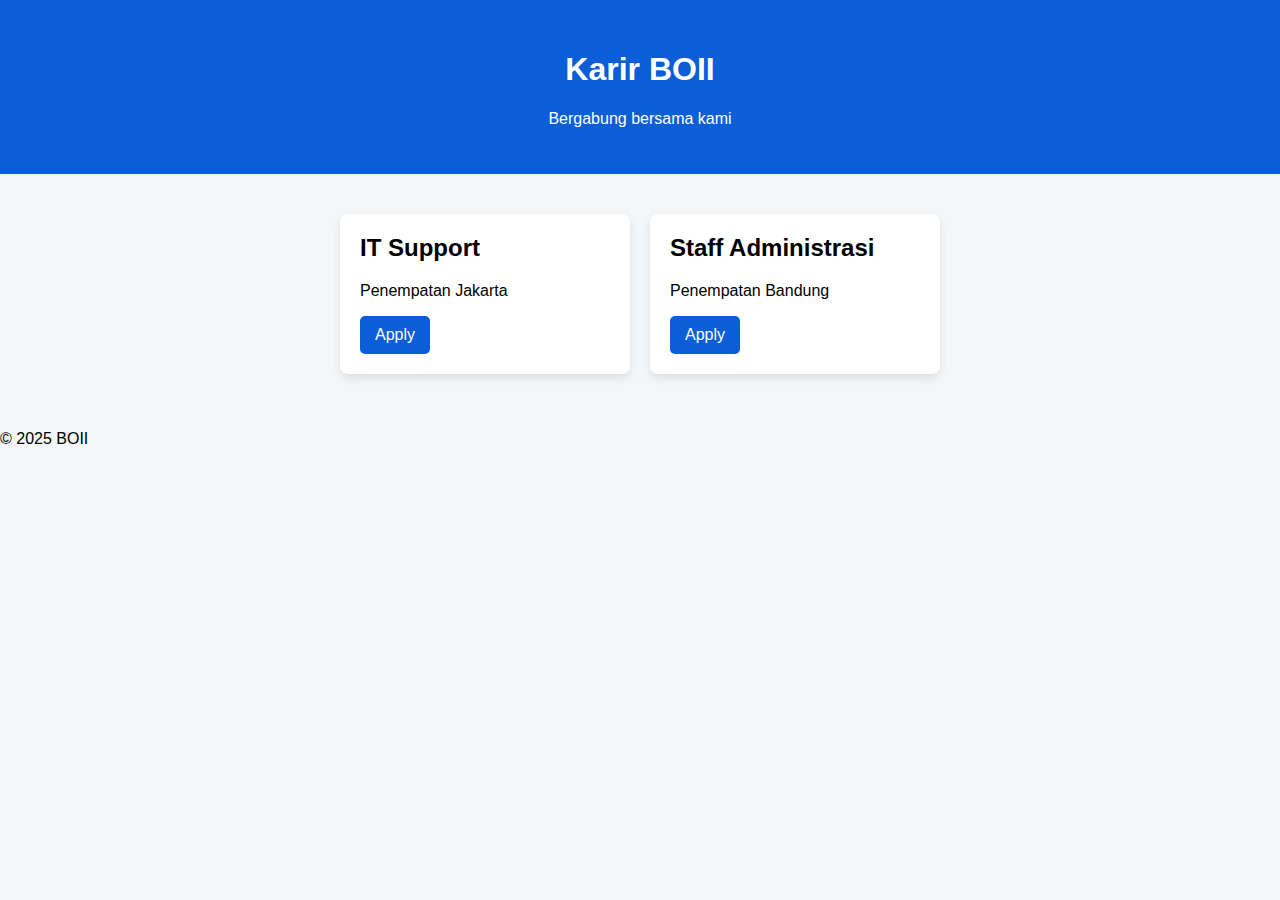
<file: index.html>
<!DOCTYPE html>
<html lang="id">
<head>
  <meta charset="UTF-8">
  <title>Karir BOII</title>
  <link rel="stylesheet" href="css/style.css">
</head>
<body>

<header class="header">
  <h1>Karir BOII</h1>
  <p>Bergabung bersama kami</p>
</header>

<section class="jobs">
  <div class="job-card">
    <h2>IT Support</h2>
    <p>Penempatan Jakarta</p>
    <a href="apply.html" class="btn">Apply</a>
  </div>

  <div class="job-card">
    <h2>Staff Administrasi</h2>
    <p>Penempatan Bandung</p>
    <a href="apply.html" class="btn">Apply</a>
  </div>
</section>

<footer>
  <p>© 2025 BOII</p>
</footer>

</body>
</html>
</file>
<file: css/style.css>
body {
  font-family: Arial, sans-serif;
  margin: 0;
  background: #f4f6f8;
}

.header {
  background: #0b5ed7;
  color: white;
  padding: 30px;
  text-align: center;
}

.jobs {
  display: flex;
  justify-content: center;
  gap: 20px;
  padding: 40px;
}

.job-card {
  background: white;
  padding: 20px;
  width: 250px;
  border-radius: 8px;
  box-shadow: 0 4px 10px rgba(0,0,0,0.1);
}

.job-card h2 {
  margin-top: 0;
}

.btn {
  display: inline-block;
  background: #0b5ed7;
  color: white;
  padding: 10px 15px;
  text-decoration: none;
  border-radius: 5px;
}

.form-container {
  display: flex;
  justify-content: center;
  padding: 40px;
}

form {
  background: white;
  padding: 30px;
  width: 350px;
  border-radius: 8px;
  box-shadow: 0 4px 10px rgba(0,0,0,0.1);
}

label {
  display: block;
  margin-top: 15px;
}

input, button {
  width: 100%;
  padding: 10px;
  margin-top: 5px;
}

button {
  margin-top: 20px;
  background: #198754;
  color: white;
  border: none;
  cursor: pointer;
}
</file>
